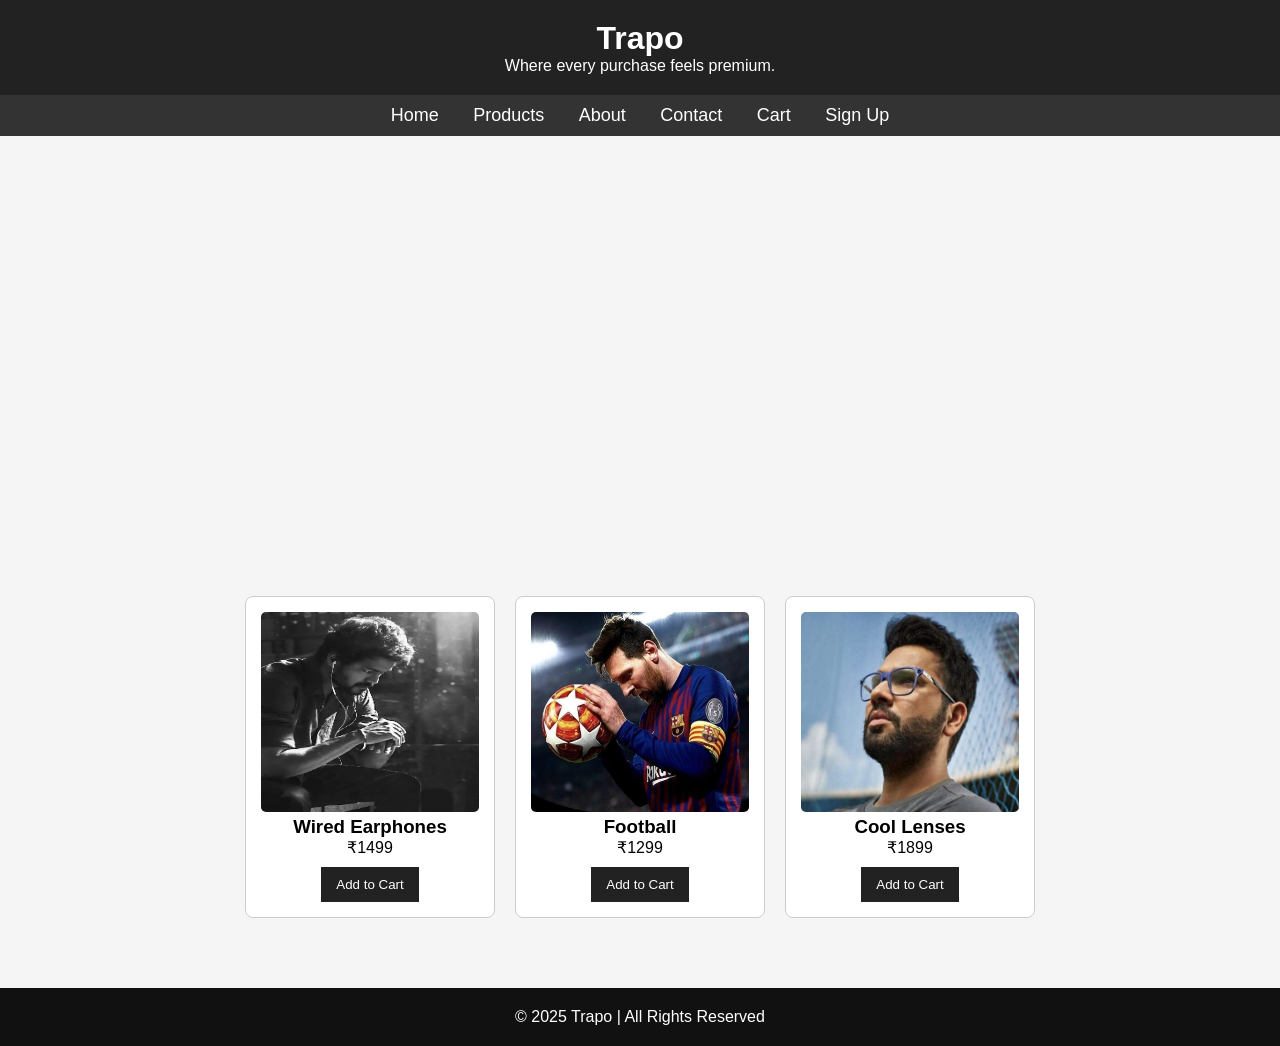
<file: Trapo/index.html>
<!DOCTYPE html>
<html lang="en">
<head>
    <meta charset="UTF-8">
    <meta name="viewport" content="width=device-width, initial-scale=1.0">
    <title>Trapo | Home</title>
    <link rel="stylesheet" href="index.css">
</head>
<body>

    <header>
        <h1>Trapo</h1>
        <p>Where every purchase feels premium.</p>
    </header>

    <nav>
        <a href="index.html">Home</a>
        <a href="products.html">Products</a>
        <a href="about.html">About</a>
        <a href="contact.html">Contact</a>
        <a href="cart.html">Cart</a>
        <a href="signup.html">Sign Up</a>
    </nav>

    <section class="slider">

        <div class="slide slide1">
            <h2>Welcome to Trapo</h2>
        </div>

        <div class="slide slide2">
            <h2>Premium Products, Best Prices</h2>
        </div>

        <div class="slide slide3">
            <h2>Your Shopping Destination</h2>
        </div>

    </section>

    <section class="products">

        <div class="card">
            <div class="card-inner">
                <img src="assets/photos/thala.jpeg" alt="Product 1">
                <h3>Wired Earphones</h3>
                <p>₹1499</p>
                <button class="popup-only">Add to Cart</button>
            </div>
        </div>

        <div class="card">
            <div class="card-inner">
                <img src="assets/photos/messi.jpeg" alt="Product 2">
                <h3>Football</h3>
                <p>₹1299</p>
                <button class="popup-only">Add to Cart</button>
            </div>
        </div>

        <div class="card">
            <div class="card-inner">
                <img src="assets/photos/WhatsApp Image 2025-11-16 at 10.18.11 PM.jpeg" alt="Product 3">
                <h3>Cool Lenses</h3>
                <p>₹1899</p>
                <button class="popup-only">Add to Cart</button>
            </div>
        </div>

    </section>

    <footer>
        <p>&copy; 2025 Trapo | All Rights Reserved</p>
    </footer>

    <script src="./index.js"></script>

</body>
</html>
</file>
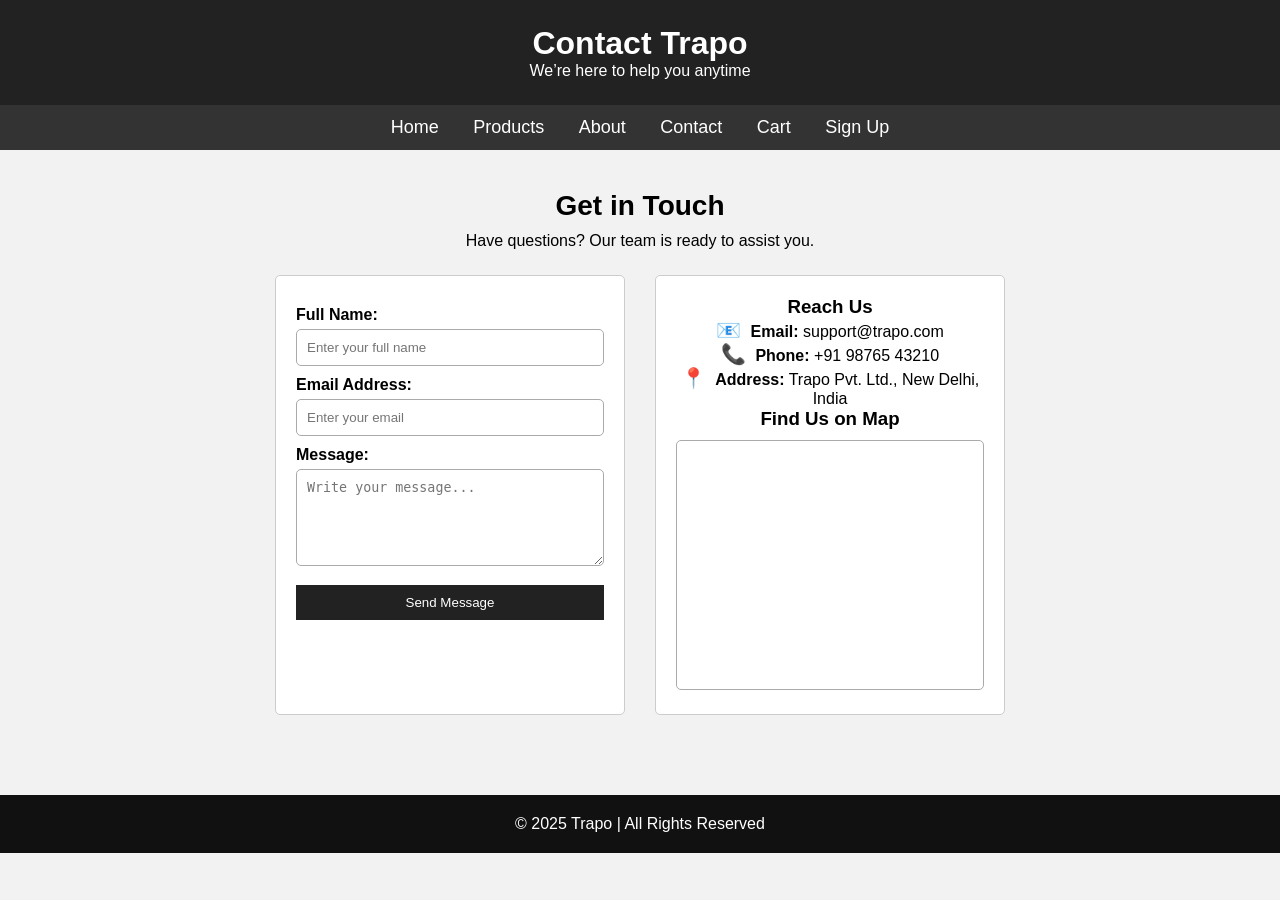
<file: contact.html>
<!DOCTYPE html>
<html lang="en">
<head>
    <meta charset="UTF-8">
    <meta name="viewport" content="width=device-width, initial-scale=1.0">
    <title>Trapo | Contact Us</title>
    <link rel="stylesheet" href="contact.css">
</head>
<body>

    <header>
        <h1>Contact Trapo</h1>
        <p>We’re here to help you anytime</p>
    </header>

    <nav>
        <a href="index.html">Home</a>
        <a href="products.html">Products</a>
        <a href="about.html">About</a>
        <a href="contact.html">Contact</a>
        <a href="cart.html">Cart</a>
        <a href="signup.html">Sign Up</a>
    </nav>

    <section class="contact-container">
        <h2>Get in Touch</h2>
        <p>Have questions? Our team is ready to assist you.</p>

        <div class="contact-box">

            
            <form action="#" method="post">
                <label for="name">Full Name:</label>
                <input type="text" id="name" placeholder="Enter your full name" required>

                <label for="email">Email Address:</label>
                <input type="email" id="email" placeholder="Enter your email" required>

                <label for="message">Message:</label>
                <textarea id="message" rows="5" placeholder="Write your message..." required></textarea>

                <button type="submit">Send Message</button>
            </form>

            
            <div class="contact-info">
                <h3>Reach Us</h3>

                <p><span class="icon">📧</span> <strong>Email:</strong> support@trapo.com</p>
                <p><span class="icon">📞</span> <strong>Phone:</strong> +91 98765 43210</p>
                <p><span class="icon">📍</span> <strong>Address:</strong> Trapo Pvt. Ltd., New Delhi, India</p>

                <h3>Find Us on Map</h3>

                <iframe 
                    class="map" 
                    src="https://www.google.com/maps/embed?pb=!1m18!1m12!1m3!1d14013.15539306127!2d77.2167217!3d28.6448009!2m3!1f0!2f0!3f0!3m2!1i1024!2i768!4f13.1!3m3!1m2!1s0x390cfd38a5e07d0f%3A0xbf4c347914c5e0d3!2sNew%20Delhi!5e0!3m2!1sen!2sin!4v00000000000" 
                    loading="lazy">
                </iframe>
            </div>

        </div>
    </section>

    <footer>
        <p>&copy; 2025 Trapo | All Rights Reserved</p>
    </footer>

</body>
</html>
</file>
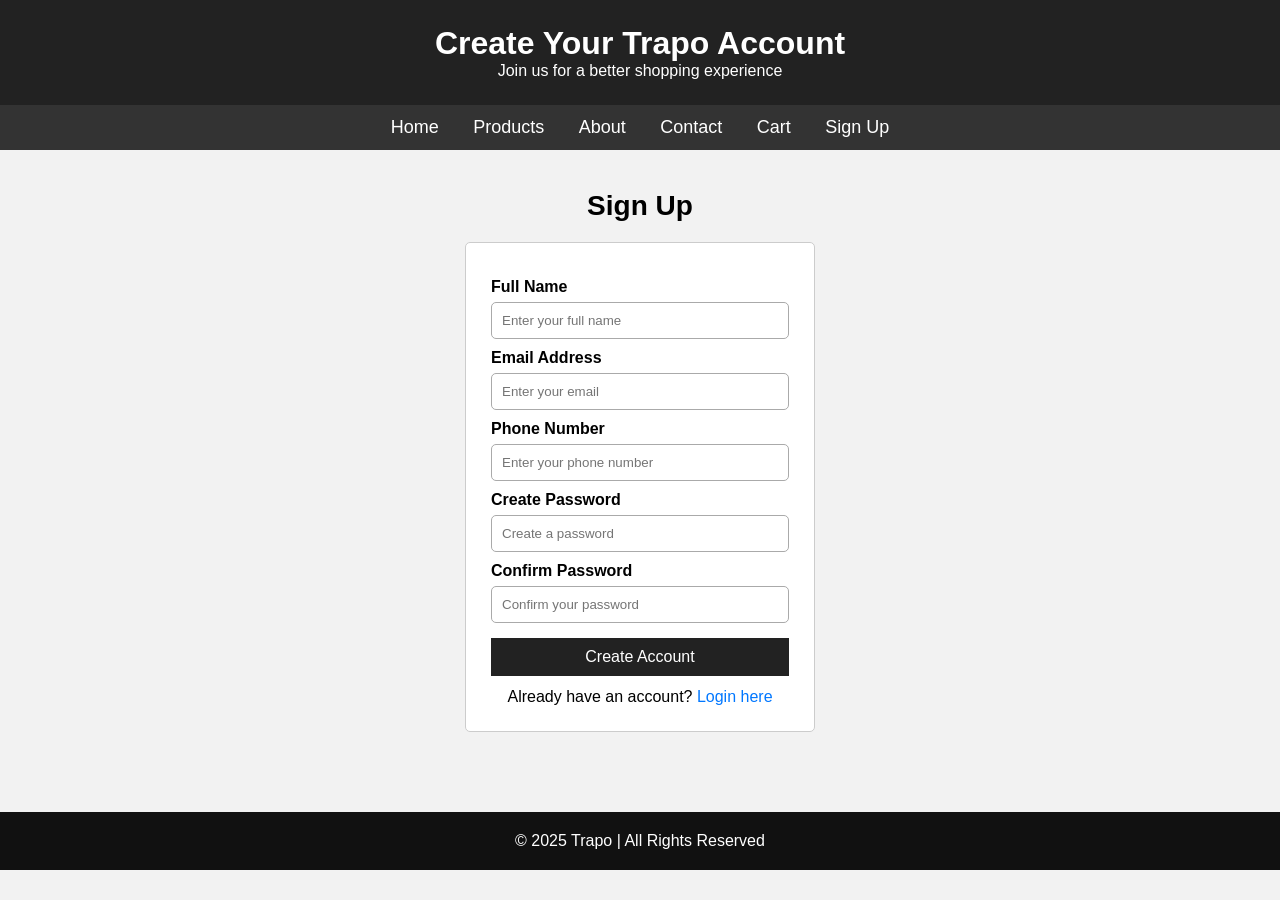
<file: signup.html>
<!DOCTYPE html>
<html lang="en">
<head>
    <meta charset="UTF-8">
    <meta name="viewport" content="width=device-width, initial-scale=1.0">
    <title>Trapo | Sign Up</title>
    <link rel="stylesheet" href="signup.css">
</head>
<body>

    <header>
        <h1>Create Your Trapo Account</h1>
        <p>Join us for a better shopping experience</p>
    </header>

    <nav>
        <a href="index.html">Home</a>
        <a href="products.html">Products</a>
        <a href="about.html">About</a>
        <a href="contact.html">Contact</a>
        <a href="cart.html">Cart</a>
        <a href="signup.html">Sign Up</a>
    </nav>

    <section class="signup-container">
        <h2>Sign Up</h2>

        <form action="#" method="post" class="signup-form">

            <label for="name">Full Name</label>
            <input type="text" id="name" placeholder="Enter your full name" required>

            <label for="email">Email Address</label>
            <input type="email" id="email" placeholder="Enter your email" required>

            <label for="phone">Phone Number</label>
            <input type="text" id="phone" placeholder="Enter your phone number" required>

            <label for="password">Create Password</label>
            <input type="password" id="password" placeholder="Create a password" required>

            <label for="cpassword">Confirm Password</label>
            <input type="password" id="cpassword" placeholder="Confirm your password" required>

            <button type="submit">Create Account</button>

            <p class="login-link">
                Already have an account? <a href="#">Login here</a>
            </p>

        </form>
    </section>

    <footer>
        <p>&copy; 2025 Trapo | All Rights Reserved</p>
    </footer>

</body>
</html>
</file>
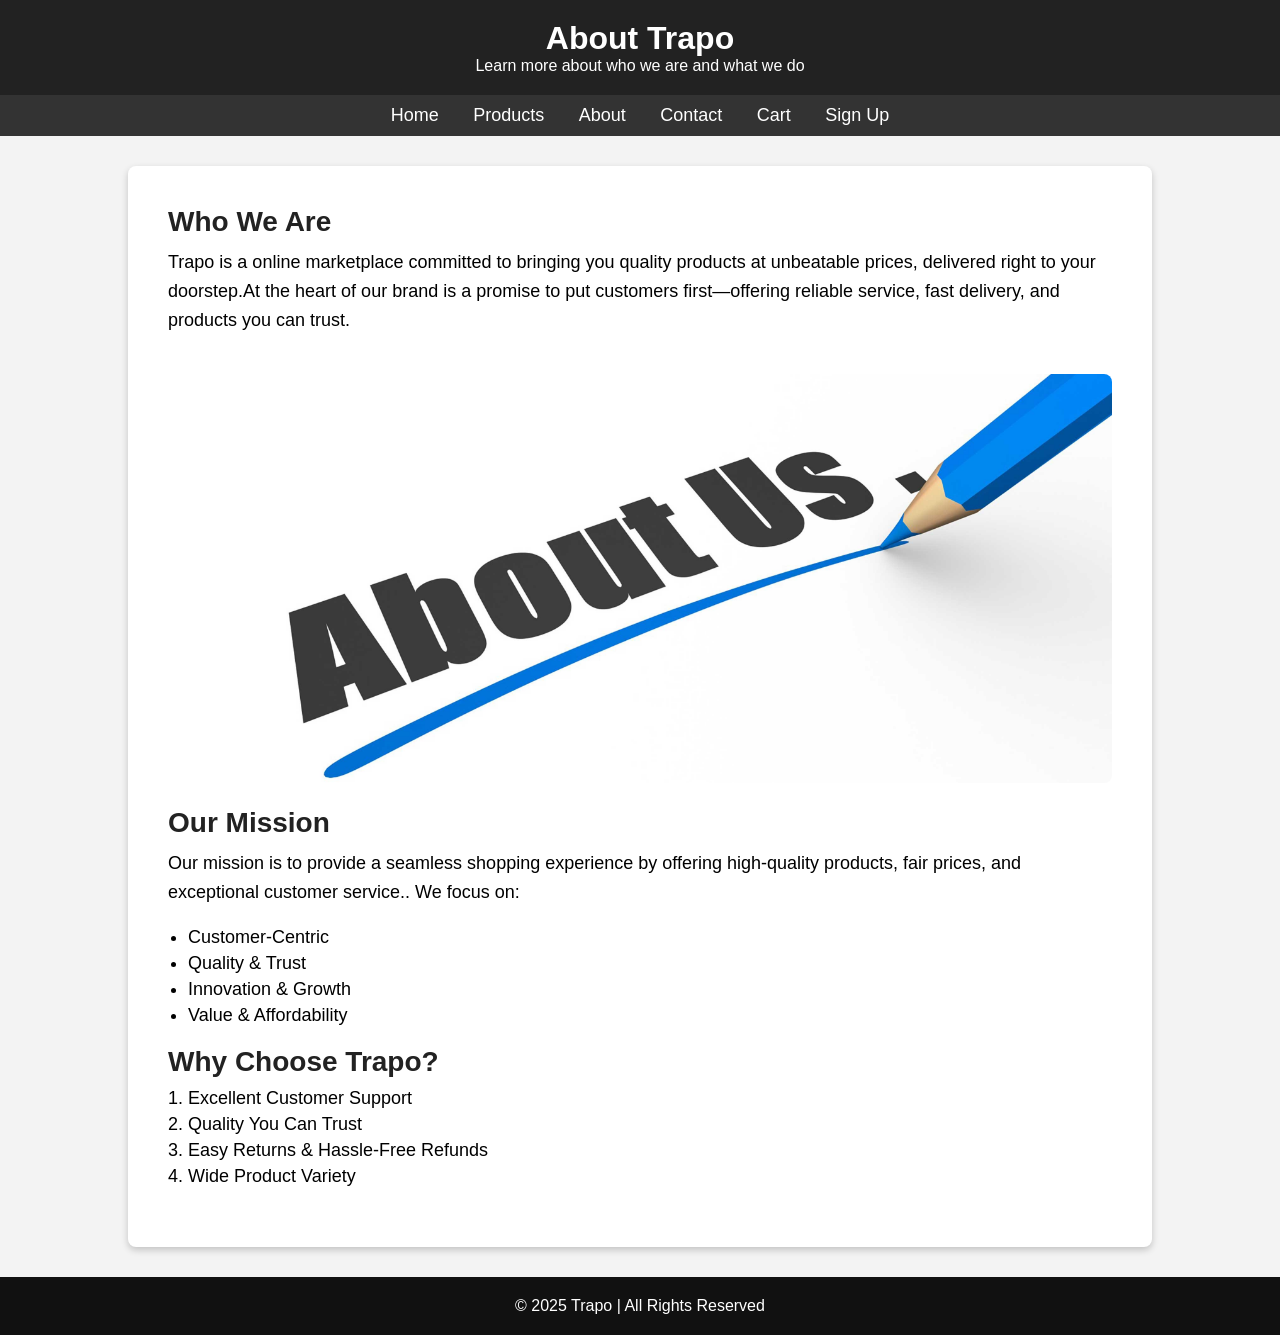
<file: Trapo/about.html>
<!DOCTYPE html>
<html lang="en">
<head>
    <meta charset="UTF-8">
    <meta name="viewport" content="width=device-width, initial-scale=1.0">
    <title>Trapo | About Us</title>
    <link rel="stylesheet" href="about.css">
</head>
<body>

    <header>
        <h1>About Trapo</h1>
        <p>Learn more about who we are and what we do</p>
    </header>

    <nav>
        <a href="index.html">Home</a>
        <a href="products.html">Products</a>
        <a href="about.html">About</a>
        <a href="contact.html">Contact</a>
        <a href="cart.html">Cart</a>
        <a href="signup.html">Sign Up</a>
    </nav>

    <section class="about-section">
        <h2>Who We Are</h2>
        <p>
            Trapo is a online marketplace committed to bringing you quality products at unbeatable prices, delivered right to your doorstep.At the heart of our brand is a promise to put customers first—offering reliable service, fast delivery, and products you can trust.
        </p>

        <img src="assets/photos/about-post.jpg" alt="About Image" class="about-img">

        <h2 class="section-title">Our Mission</h2>
        <p>
            Our mission is to provide a seamless shopping experience by offering high-quality products, fair prices, and exceptional customer service.. We focus on:
        </p>

        <ul class="mission-list">
            <li>Customer-Centric</li>
            <li>Quality & Trust</li>
            <li>Innovation & Growth</li>
            <li>Value & Affordability</li>
        </ul>

        <h2 class="section-title">Why Choose Trapo?</h2>
        <ol class="reasons-list">
            <li>Excellent Customer Support</li>
            <li>Quality You Can Trust</li>
            <li>Easy Returns & Hassle-Free Refunds</li>
            <li>Wide Product Variety</li>
        </ol>
    </section>

    <footer>
        <p>&copy; 2025 Trapo | All Rights Reserved</p>
    </footer>

</body>
</html>
</file>
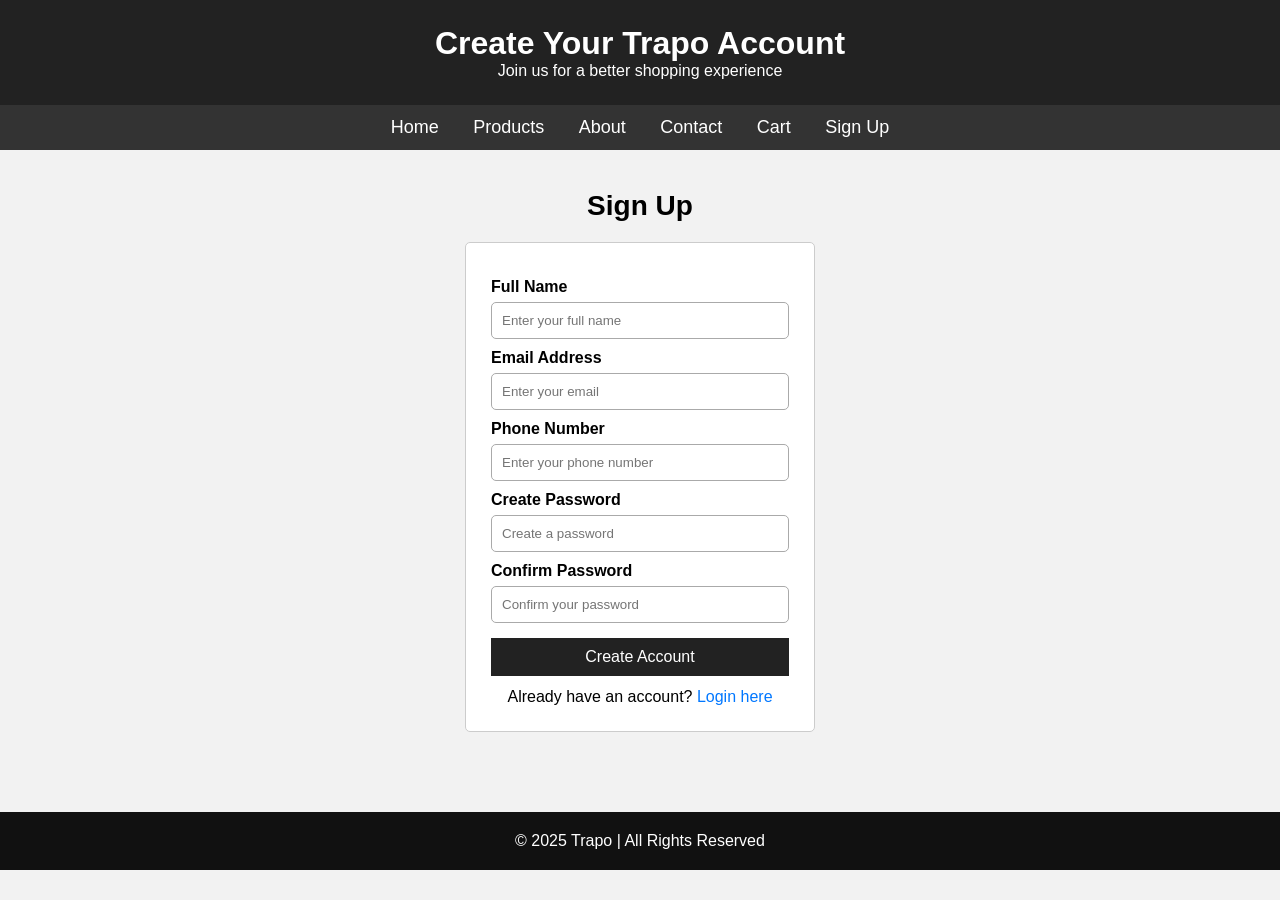
<file: Trapo/signup.html>
<!DOCTYPE html>
<html lang="en">
<head>
    <meta charset="UTF-8">
    <meta name="viewport" content="width=device-width, initial-scale=1.0">
    <title>Trapo | Sign Up</title>
    <link rel="stylesheet" href="signup.css">
</head>
<body>

    <header>
        <h1>Create Your Trapo Account</h1>
        <p>Join us for a better shopping experience</p>
    </header>

    <nav>
        <a href="index.html">Home</a>
        <a href="products.html">Products</a>
        <a href="about.html">About</a>
        <a href="contact.html">Contact</a>
        <a href="cart.html">Cart</a>
        <a href="signup.html">Sign Up</a>
    </nav>

    <section class="signup-container">
        <h2>Sign Up</h2>

        <form action="#" method="post" class="signup-form">

            <label for="name">Full Name</label>
            <input type="text" id="name" placeholder="Enter your full name" required>

            <label for="email">Email Address</label>
            <input type="email" id="email" placeholder="Enter your email" required>

            <label for="phone">Phone Number</label>
            <input type="text" id="phone" placeholder="Enter your phone number" required>

            <label for="password">Create Password</label>
            <input type="password" id="password" placeholder="Create a password" required>

            <label for="cpassword">Confirm Password</label>
            <input type="password" id="cpassword" placeholder="Confirm your password" required>

            <button type="submit">Create Account</button>

            <p class="login-link">
                Already have an account? <a href="#">Login here</a>
            </p>

        </form>
    </section>

    <footer>
        <p>&copy; 2025 Trapo | All Rights Reserved</p>
    </footer>
    
    <script src="./signup.js"></script>

</body>
</html>
</file>
<file: Trapo/index.css>
* {
    margin: 0;
    padding: 0;
    box-sizing: border-box;
}

body {
    font-family: Arial, sans-serif;
    background: #f5f5f5;
}


header {
    background: #222;
    color: white;
    padding: 20px;
    text-align: center;
}


nav {
    background: #333;
    padding: 10px;
    text-align: center;
}

nav a {
    color: white;
    text-decoration: none;
    margin: 0 15px;
    font-size: 18px;
}

nav a:hover {
    color: yellow;
}

.slider {
    width: 100%;
    height: 420px;
    position: relative;
    overflow: hidden;
}


.slide {
    position: absolute;
    top: 0;
    left: 0;
    width: 100%;
    height: 100%;
    opacity: 0;
    display: flex;
    justify-content: center;
    align-items: center;
    color: white;
    font-size: 2.4rem;
    text-shadow: 0 0 10px rgba(0,0,0,0.8);
    background-size: cover;
    background-position: center;
    animation: fadeSlide 12s infinite;
}


.slide1 { background-image: url('assets/photos/VijayandKartik.jpg'); animation-delay: 0s; }
.slide2 { background-image: url('assets/photos/photo-1527672809634-04ed36500acd.jpeg'); animation-delay: 4s; }
.slide3 { background-image: url('assets/photos/watch.jpeg'); animation-delay: 8s; }


@keyframes fadeSlide {
    0% { opacity: 0; }
    8% { opacity: 1; }
    30% { opacity: 1; }
    38% { opacity: 0; }
    100% { opacity: 0; }
}


.products {
    padding: 40px;
    display: flex;
    gap: 20px;
    justify-content: center;
    flex-wrap: wrap;
}


.card {
    background: white;
    width: 250px;
    padding: 15px;
    border: 1px solid #ccc;
    border-radius: 8px;
    text-align: center;
    overflow: hidden;      
}


.card-inner {
    transition: transform 0.35s ease, box-shadow 0.35s ease;
}


.card:hover .card-inner {
    transform: scale(1.08) translateY(-5px);
    box-shadow: 0 12px 28px rgba(0, 0, 0, 0.25);
}


.card img {
    width: 100%;
    height: 200px;
    border-radius: 5px;
}


.card button {
    margin-top: 10px;
    padding: 10px 15px;
    border: none;
    background: #222;
    color: white;
    cursor: pointer;
    transition: 0.3s ease;
}

.card button:hover {
    background: #444;
}


footer {
    background: #111;
    color: white;
    padding: 20px;
    text-align: center;
    margin-top: 30px;
}
</file>
<file: contact.css>
* {
    margin: 0;
    padding: 0;
    box-sizing: border-box;
}

body {
    font-family: Arial, sans-serif;
    background: #f2f2f2;
}


header {
    background: #222;
    color: white;
    padding: 25px;
    text-align: center;
}


nav {
    background: #333;
    text-align: center;
    padding: 12px;
}

nav a {
    color: white;
    margin: 0 15px;
    text-decoration: none;
    font-size: 18px;
    transition: color 0.2s;
}

nav a:hover {
    color: yellow;
}


.contact-container {
    padding: 40px;
    text-align: center;
}

.contact-container h2 {
    font-size: 28px;
    margin-bottom: 10px;
}

.contact-box {
    display: flex;
    justify-content: center;
    gap: 30px;
    margin-top: 25px;
    flex-wrap: wrap;
}


form {
    background: white;
    width: 350px;
    padding: 20px;
    border-radius: 5px;
    border: 1px solid #ccc;
    transition: transform 0.3s, box-shadow 0.3s;
}

form:hover {
    transform: translateY(-5px);
    box-shadow: 0 8px 15px rgba(0,0,0,0.15);
}

form label {
    display: block;
    margin-top: 10px;
    font-weight: bold;
    text-align: left;
}

form input, form textarea {
    width: 100%;
    padding: 10px;
    margin-top: 5px;
    border: 1px solid #aaa;
    border-radius: 5px;
}

form button {
    margin-top: 15px;
    padding: 10px 15px;
    width: 100%;
    background: #222;
    color: white;
    border: none;
    cursor: pointer;
    transition: background 0.2s;
}

form button:hover {
    background: #444;
}


.contact-info {
    background: white;
    width: 350px;
    padding: 20px;
    border-radius: 5px;
    border: 1px solid #ccc;
    transition: transform 0.3s, box-shadow 0.3s;
}

.contact-info:hover {
    transform: translateY(-5px);
    box-shadow: 0 8px 15px rgba(0,0,0,0.15);
}

.icon {
    font-size: 20px;
    margin-right: 5px;
}


.map {
    width: 100%;
    height: 250px;
    margin-top: 10px;
    border-radius: 5px;
    border: 1px solid #aaa;
}


footer {
    background: #111;
    color: white;
    text-align: center;
    padding: 20px;
    margin-top: 40px;
}
</file>
<file: signup.css>
* {
    margin: 0;
    padding: 0;
    box-sizing: border-box;
}

body {
    font-family: Arial, sans-serif;
    background: #f2f2f2;
}


header {
    background: #222;
    color: white;
    padding: 25px;
    text-align: center;
}


nav {
    background: #333;
    text-align: center;
    padding: 12px;
}

nav a {
    color: white;
    margin: 0 15px;
    text-decoration: none;
    font-size: 18px;
    transition: color 0.3s;
}

nav a:hover {
    color: yellow;
}


.signup-container {
    padding: 40px;
    text-align: center;
}

.signup-container h2 {
    font-size: 28px;
    margin-bottom: 20px;
}


.signup-form {
    background: white;
    width: 350px;
    margin: 0 auto;
    padding: 25px;
    border-radius: 5px;
    border: 1px solid #ccc;
    transition: box-shadow 0.3s, transform 0.3s;
}

.signup-form:hover {
    transform: translateY(-5px);
    box-shadow: 0 10px 18px rgba(0,0,0,0.15);
}

.signup-form label {
    display: block;
    text-align: left;
    margin-top: 10px;
    font-weight: bold;
}

.signup-form input {
    width: 100%;
    padding: 10px;
    margin-top: 6px;
    border-radius: 5px;
    border: 1px solid #aaa;
}


.signup-form button {
    margin-top: 15px;
    padding: 10px;
    width: 100%;
    background: #222;
    color: white;
    border: none;
    cursor: pointer;
    font-size: 16px;
    transition: background 0.3s;
}

.signup-form button:hover {
    background: #444;
}


.login-link {
    margin-top: 12px;
}

.login-link a {
    text-decoration: none;
    color: #0077ff;
}

.login-link a:hover {
    text-decoration: underline;
}


footer {
    background: #111;
    color: white;
    padding: 20px;
    text-align: center;
    margin-top: 40px;
}
</file>
<file: Trapo/about.css>
* {
    margin: 0;
    padding: 0;
    box-sizing: border-box;
}

body {
    font-family: Arial, sans-serif;
    background: #f3f3f3;
}


header {
    text-align: center;
    padding: 20px;
    background: #222;
    color: white;
}


nav {
    background: #333;
    padding: 10px;
    text-align: center;
}

nav a {
    text-decoration: none;
    color: white;
    margin: 0 15px;
    font-size: 18px;
    transition: color 0.2s;
}

nav a:hover {
    color: yellow;
}


.about-section {
    padding: 40px;
    width: 80%;
    margin: auto;
    background: white;
    border-radius: 8px;
    margin-top: 30px;
    box-shadow: 0 3px 7px rgba(0,0,0,0.2);
}

.about-section h2 {
    margin-bottom: 10px;
    font-size: 28px;
    color: #222;
}

.about-section p {
    margin-bottom: 20px;
    line-height: 1.6;
    font-size: 18px;
}

.about-img {
    width: 100%;
    margin: 20px 0;
    border-radius: 8px;
}


ul, ol {
    margin-left: 20px;
    margin-bottom: 20px;
    font-size: 18px;
}

li {
    margin: 5px 0;
}


footer {
    background: #111;
    color: white;
    text-align: center;
    padding: 20px;
    margin-top: 30px;
}
</file>
<file: Trapo/signup.css>
* {
    margin: 0;
    padding: 0;
    box-sizing: border-box;
}

body {
    font-family: Arial, sans-serif;
    background: #f2f2f2;
}


header {
    background: #222;
    color: white;
    padding: 25px;
    text-align: center;
}


nav {
    background: #333;
    text-align: center;
    padding: 12px;
}

nav a {
    color: white;
    margin: 0 15px;
    text-decoration: none;
    font-size: 18px;
    transition: color 0.2s;
}

nav a:hover {
    color: yellow;
}


.signup-container {
    padding: 40px;
    text-align: center;
}

.signup-container h2 {
    font-size: 28px;
    margin-bottom: 20px;
}


.signup-form {
    background: white;
    width: 350px;
    margin: 0 auto;
    padding: 25px;
    border-radius: 5px;
    border: 1px solid #ccc;
    transition: box-shadow 0.3s, transform 0.3s;
}

.signup-form:hover {
    transform: translateY(-5px);
    box-shadow: 0 10px 18px rgba(0,0,0,0.15);
}
 
.signup-form label {
    display: block;
    text-align: left;
    margin-top: 10px;
    font-weight: bold;
}

.signup-form input {
    width: 100%;
    padding: 10px;
    margin-top: 6px;
    border-radius: 5px;
    border: 1px solid #aaa;
}


.signup-form button {
    margin-top: 15px;
    padding: 10px;
    width: 100%;
    background: #222;
    color: white;
    border: none;
    cursor: pointer;
    font-size: 16px;
    transition: background 0.3s;
}

.signup-form button:hover {
    background: #444;
}


.login-link {
    margin-top: 12px;
}

.login-link a {
    text-decoration: none;
    color: #0077ff;
}

.login-link a:hover {
    text-decoration: underline;
}


footer {
    background: #111;
    color: white;
    padding: 20px;
    text-align: center;
    margin-top: 40px;
}
</file>
